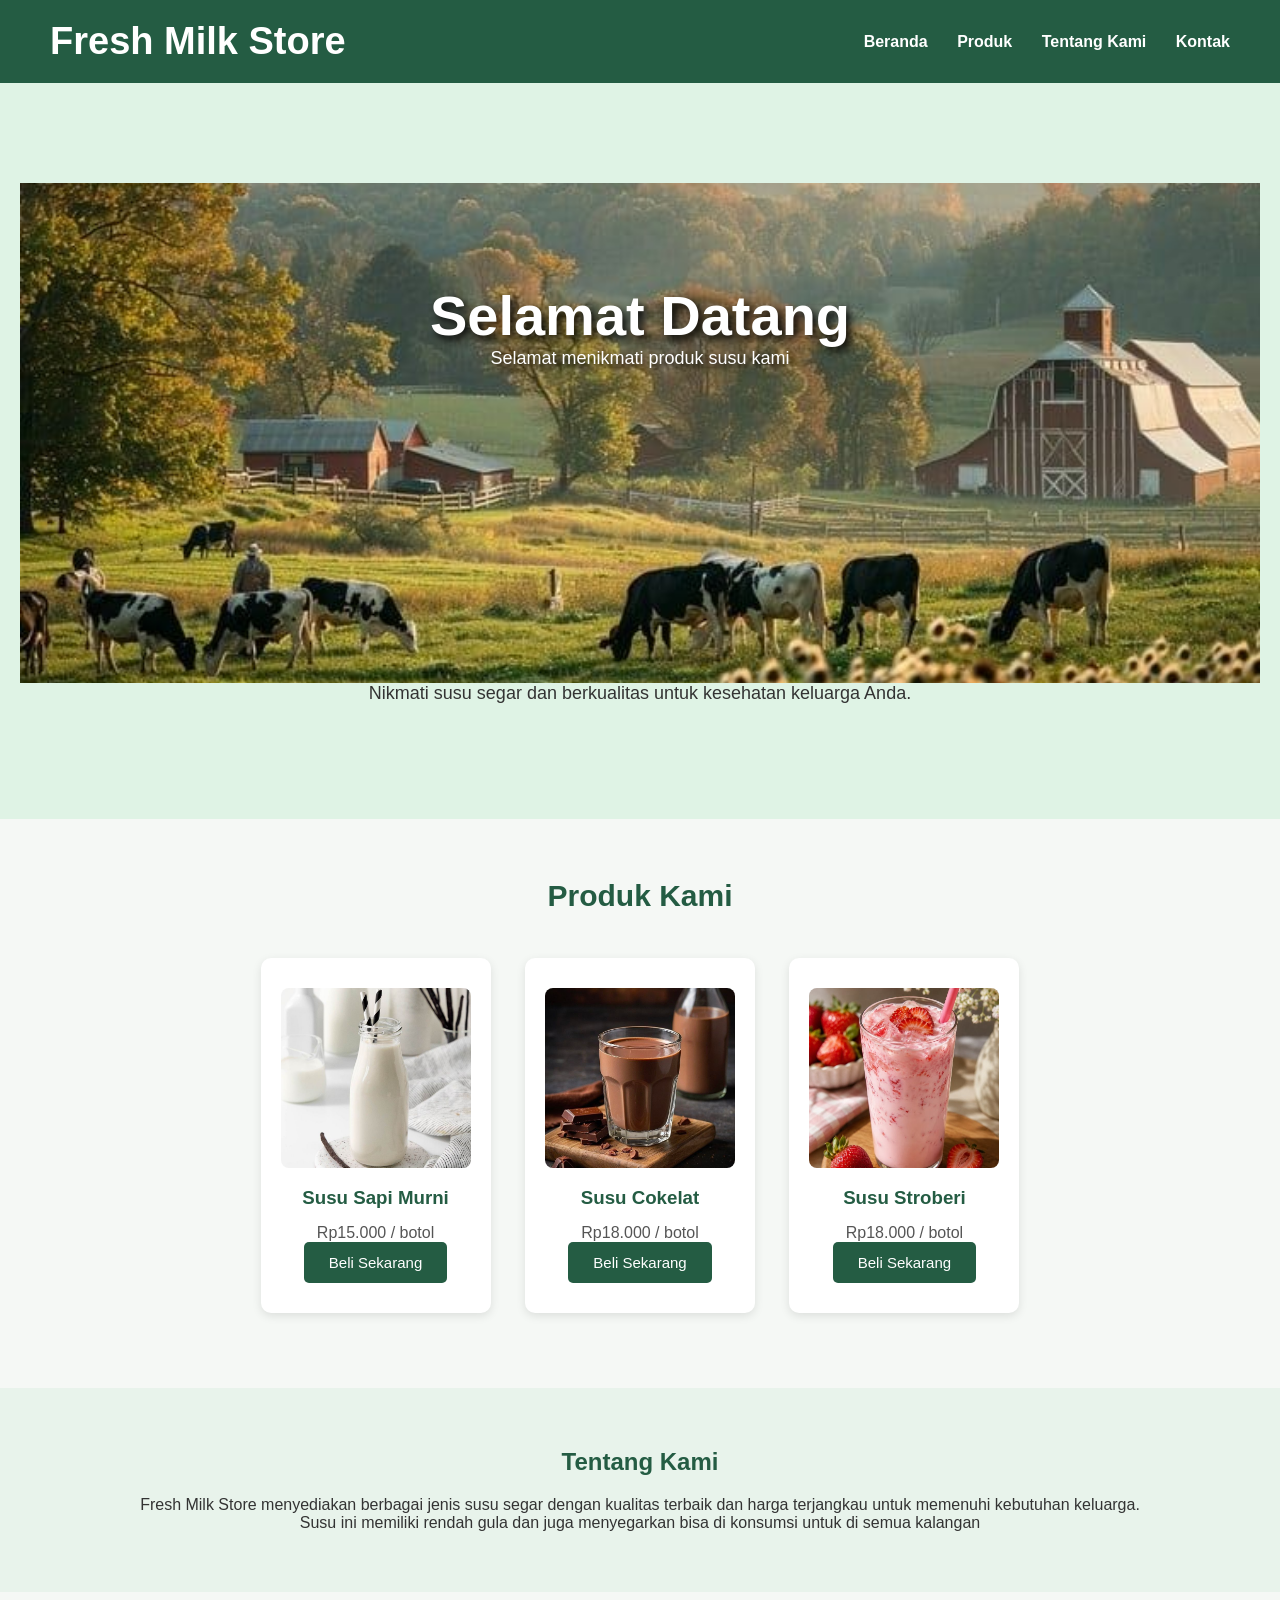
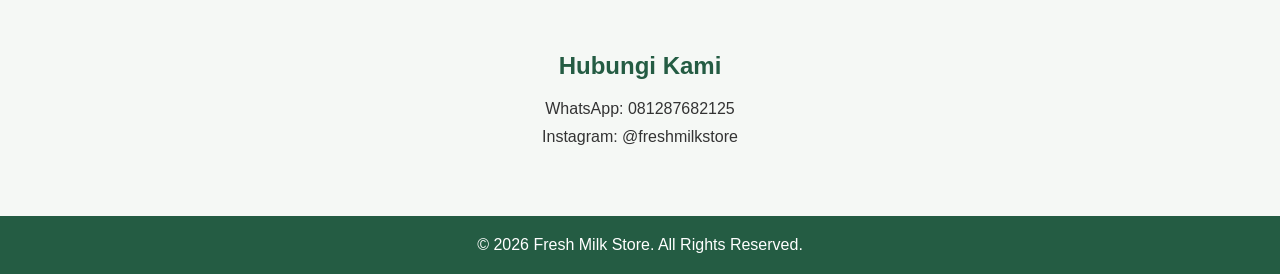
<file: index.html>
<!DOCTYPE html>
<html lang="id">
  <head>
    <meta charset="UTF-8" />
    <meta name="viewport" content="width=device-width, initial-scale=1.0" />

    <title>Fresh Milk Store</title>

    <!-- Menghubungkan CSS -->
    <link rel="stylesheet" href="style.css" />
  </head>

  <body>
    <!-- HEADER DAN NAVBAR -->
    <header>
      <h1>Fresh Milk Store</h1>

      <nav>
        <a href="#beranda">Beranda</a>
        <a href="#produk">Produk</a>
        <a href="#tentang">Tentang Kami</a>
        <a href="#kontak">Kontak</a>
      </nav>
    </header>

    <!-- HALAMAN BERANDA -->
    <!-- HALAMAN BERANDA -->
    <section id="beranda">
      <section class="hero">
        <div class="hero-content">
          <h1>Selamat Datang</h1>
          <p>Selamat menikmati produk susu kami</p>
        </div>
      </section>

      <p>Nikmati susu segar dan berkualitas untuk kesehatan keluarga Anda.</p>
    </section>

    <!-- DAFTAR PRODUK -->
    <section id="produk">
      <h2>Produk Kami</h2>

      <!-- SUSU SAPI MURNI -->
      <div class="produk">
        <img src="gambar/susu vanila.jgp.jpeg" alt="Susu Sapi Murni" />

        <h3>Susu Sapi Murni</h3>
        <p>Rp15.000 / botol</p>

        <button
          class="beli-produk"
          data-nama="Susu Sapi Murni"
          data-harga="Rp15.000"
        >
          Beli Sekarang
        </button>
      </div>

      <!-- SUSU COKELAT -->
      <div class="produk">
        <img src="gambar/susu coklat.jgp.jpeg" alt="Susu Cokelat" />

        <h3>Susu Cokelat</h3>
        <p>Rp18.000 / botol</p>

        <button
          class="beli-produk"
          data-nama="Susu Cokelat"
          data-harga="Rp18.000"
        >
          Beli Sekarang
        </button>
      </div>

      <!-- SUSU STROBERI -->
      <div class="produk">
        <img src="gambar/susu stroberi.jpg.jpeg" alt="Susu Stroberi" />

        <h3>Susu Stroberi</h3>
        <p>Rp18.000 / botol</p>

        <button
          class="beli-produk"
          data-nama="Susu Stroberi"
          data-harga="Rp18.000"
        >
          Beli Sekarang
        </button>
      </div>
    </section>

    <!-- TENTANG KAMI -->
    <section id="tentang">
      <h2>Tentang Kami</h2>

      <p>
        Fresh Milk Store menyediakan berbagai jenis susu segar dengan kualitas
        terbaik dan harga terjangkau untuk memenuhi kebutuhan keluarga.
      </p>
      <p>
        Susu ini memiliki rendah gula dan juga menyegarkan bisa di konsumsi
        untuk di semua kalangan
      </p>
    </section>

    <!-- KONTAK -->
    <section id="kontak">
      <h2>Hubungi Kami</h2>

      <p>WhatsApp: 081287682125</p>

      <p>Instagram: @freshmilkstore</p>
    </section>

    <!-- FOOTER -->
    <footer>
      <p>&copy; 2026 Fresh Milk Store. All Rights Reserved.</p>
    </footer>

    <!-- MENGHUBUNGKAN JAVASCRIPT -->

    <script src="script.js"></script>
  </body>
</html>
</file>
<file: style.css>
/* RESET SEMUA ELEMEN */
* {
  margin: 0;
  padding: 0;
  box-sizing: border-box;
}

/* TAMPILAN DASAR */
body {
  font-family: Arial, sans-serif;
  background-color: #f5f8f5;
  color: #333;
}

/* HEADER DAN NAVBAR */
header {
  background-color: #245c43;
  color: white;
  padding: 20px 50px;

  display: flex;
  justify-content: space-between;
  align-items: center;
}

.hero {
  background-image: url("gambar/background\ sapi.jpeg");
  background-size: cover;
  background-position: center;
  background-repeat: no-repeat;

  min-height: 500px;
  padding: 100px 20px;
}

.hero-content h1 {
  color: white;
  font-size: 56px;
  text-shadow: 4px 4px 8px black;
  margin: 0;
}

.hero-content p {
  color: white;
  text-shadow: 3px 3px 6px black;
}

header h1 {
  font-size: 38px;
}

nav a {
  color: white;
  text-decoration: none;
  margin-left: 25px;
  font-weight: bold;
}

nav a:hover {
  color: #b8e6c8;
}

/* BERANDA */
#beranda {
  background-color: #dff3e5;
  text-align: center;
  padding: 100px 20px;
}

#beranda h2 {
  font-size: 38px;
  margin-bottom: 20px;
  color: #245c43;
}

#beranda p {
  font-size: 18px;
  margin-bottom: 15px;
}

/* TOMBOL */
button {
  background-color: #245c43;
  color: white;
  border: none;
  padding: 12px 25px;
  border-radius: 5px;
  cursor: pointer;
  font-size: 15px;
}

button:hover {
  background-color: #347d5b;
}

/* BAGIAN PRODUK */
#produk {
  text-align: center;
  padding: 60px 20px;
}

#produk h2 {
  font-size: 30px;
  margin-bottom: 30px;
  color: #245c43;
}

.produk {
  display: inline-block;
  background-color: white;
  width: 230px;
  padding: 30px 20px;
  margin: 15px;
  border-radius: 10px;
  box-shadow: 0 3px 10px rgba(0, 0, 0, 0.1);
}

.produk h3 {
  margin-bottom: 15px;
  color: #245c43;
}

.produk p {
  color: #555;
}

/* TENTANG KAMI */
#tentang {
  background-color: #e8f3eb;
  text-align: center;
  padding: 60px 20px;
}

#tentang h2 {
  margin-bottom: 20px;
  color: #245c43;
}

/* KONTAK */
#kontak {
  text-align: center;
  padding: 60px 20px;
}

#kontak h2 {
  margin-bottom: 20px;
  color: #245c43;
}

#kontak p {
  margin: 10px;
}

/* FOOTER */
footer {
  background-color: #245c43;
  color: white;
  text-align: center;
  padding: 20px;
}

/* GAMBAR PRODUK */
.produk img {
  width: 100%;
  height: 180px;
  object-fit: cover;
  border-radius: 8px;
  margin-bottom: 15px;
}

/* KARTU PRODUK */
.produk {
  vertical-align: top;
  transition: 0.3s;
}

.produk:hover {
  transform: translateY(-5px);
  box-shadow: 0 6px 15px rgba(0, 0, 0, 0.15);
}
</file>
